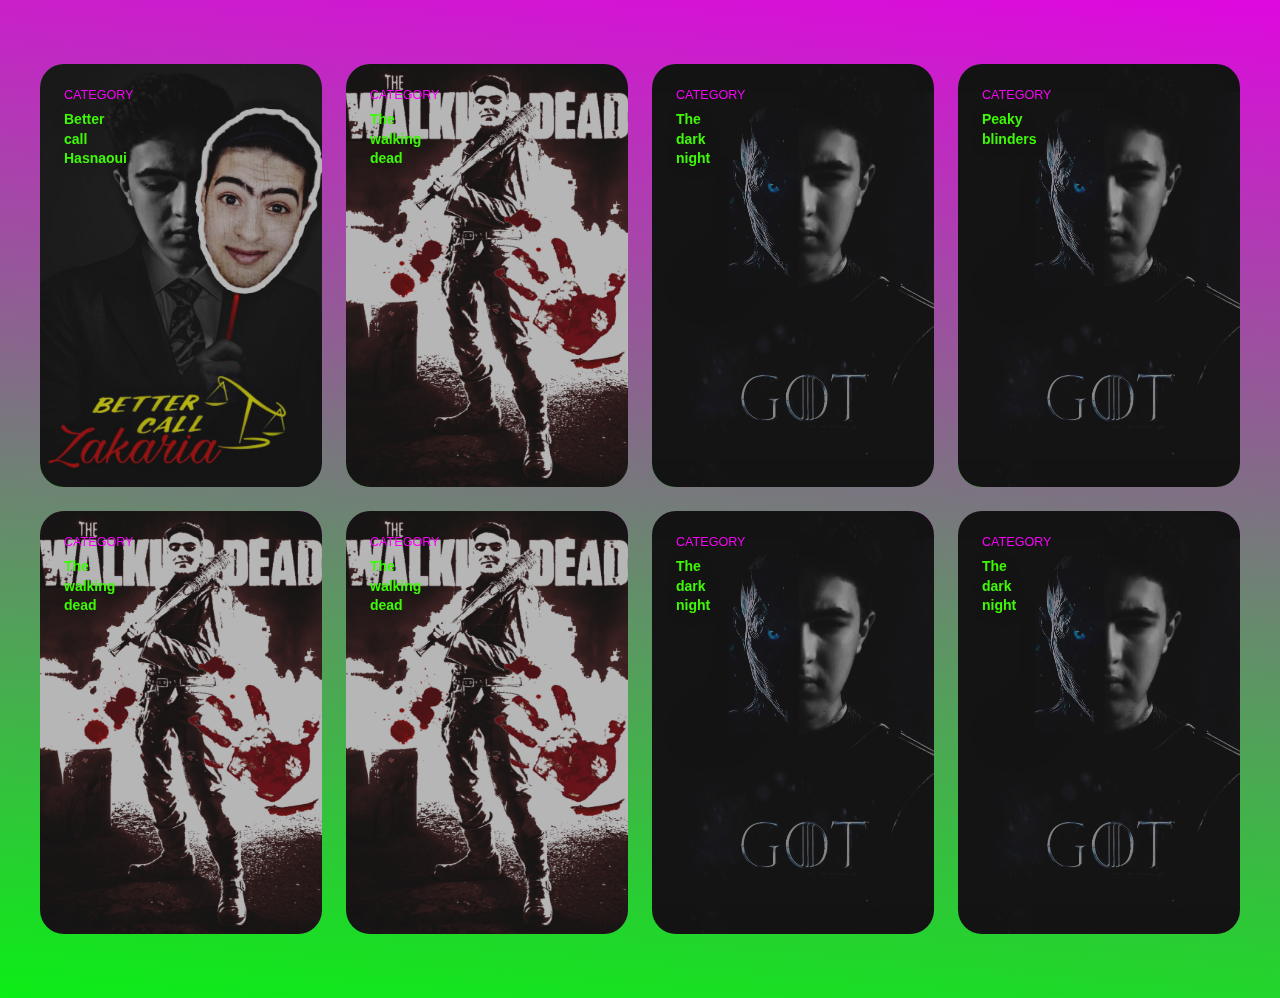
<file: index.html>
<!DOCTYPE html>
<html lang="en">
    <head>
        <meta charset="UTF-8"/>
        <meta name="viewport" content="width=device-width, initial-scale=1.0">
        <meta name="description" content="css filter card hasnaoui"/>
        <link rel="stylesheet" type="text/css" href="filter.css"/>
        <title> CSS Filter Card</title>
    </head>
    <body>
        <section class="hero-section">
            <div class="card-grid">
                <a class="card" href="#">
                    <div class="background_card" style="background-image: url(better_call-hasnaoui.jpg);"></div>
                    <div class="card_content">
                        <p class="card_category">Category</p>
                        <h3 class="card_heading">Better call Hasnaoui</h3>
                    </div>
                </a>
                <a class="card" href="#">
                    <div class="background_card" style="background-image: url(the_walking_dead.png);"></div>
                    <div class="card_content">
                        <p class="card_category">Category</p>
                        <h3 class="card_heading">The walking dead</h3>
                    </div>
                </a>
                <a class="card" href="#">
                    <div class="background_card" style="background-image: url(the_dark_night.jpg);"></div>
                    <div class="card_content">
                        <p class="card_category">Category</p>
                        <h3 class="card_heading">The dark night</h3>
                    </div>
                </a>
                <a class="card" href="#">
                    <div class="background_card" style="background-image: url(the_dark_night.jpg);"></div>
                    <div class="card_content">
                        <p class="card_category">Category</p>
                        <h3 class="card_heading">Peaky blinders</h3>
                    </div>
                </a>
                <a class="card" href="#">
                    <div class="background_card" style="background-image: url(the_walking_dead.png);"></div>
                    <div class="card_content">
                        <p class="card_category">Category</p>
                        <h3 class="card_heading">The walking dead</h3>
                    </div>
                </a>
                <a class="card" href="#">
                    <div class="background_card" style="background-image: url(the_walking_dead.png);"></div>
                    <div class="card_content">
                        <p class="card_category">Category</p>
                        <h3 class="card_heading">The walking dead</h3>
                    </div>
                </a>
                <a class="card" href="#">
                    <div class="background_card" style="background-image: url(the_dark_night.jpg);"></div>
                    <div class="card_content">
                        <p class="card_category">Category</p>
                        <h3 class="card_heading">The dark night</h3>
                    </div>
                </a>
                <a class="card" href="#">
                    <div class="background_card" style="background-image: url(the_dark_night.jpg);"></div>
                    <div class="card_content">
                        <p class="card_category">Category</p>
                        <h3 class="card_heading">The dark night</h3>
                    </div>
                </a>             
            </div>
        </section>
    </body>
</html>
</file>
<file: filter.css>
:root {
    --background-dark: #2d3548;
    --text-light: rgba(255,255,255,0.6);
    --text-lighter: rgba(255,255,255,0.9);
    --spacing-s: 8px;
    --spacing-m: 16px;
    --spacing-l: 24px;
    --spacing-xl: 32px;
    --spacing-xxl: 64px;
    --width-container: 1200px;
}

*{
    border: 0;
    margin: 0;
    padding: 0;
    box-sizing: border-box;
}

html {
    height: 100%;
    font-family: Verdana, Geneva, Tahoma, sans-serif;
    font-size: 14px;
}

body {
    height: 100%;
}

.hero-section {
    align-items: flex-start;
    background-image: linear-gradient(5deg, #0bee16 0%, #df08df 100%);
    display: flex;
    min-height: 100%;
    justify-content: center;
    padding: var(--spacing-xxl) var(--spacing-l);
}

.card-grid {
    display: grid;
    grid-template-columns: repeat(1, 1fr);
    grid-column-gap: var(--spacing-l);
    grid-row-gap: var(--spacing-l);
    max-width: var(--width-container);
    width: 100%;
}

@media(min-width: 540px) {
    .card-grid {
        grid-template-columns: repeat(2, 1fr);
    }
}

@media(min-width: 960px) {
    .card-grid {
        grid-template-columns: repeat(4, 1fr);
    }
}

.card {
    list-style: none;
    position: relative;
}
.card::before{
    content: "";
    display: block;
    padding-bottom: 150%;
    width: 100%;
    background-image: linear-gradient(45deg, #0bee16 0%, #df08df 100%);
    border-radius: 24px;
}
.background_card {
    background-size: cover;
    background-position: center;
    border-radius: var(--spacing-l);
    bottom: 0;
    filter: brightness(0.75) saturate(1.2) contrast(0.85);
    left: 0;
    position: absolute;
    right: 0;
    top: 0;
    transform-origin: center;
    transform: scale(1) translateZ(0);
    transition: filter 200ms linear, transform 200ms linear;
}
.card:hover .background_card {
    transform: scale(1.1) translateZ(0) ;
}
.card-grid:hover > .card:not(:hover) .background_card {
    filter: brightness(0.5) saturate(0) contrast(1.2) blur(20px);
}
.card_content{
    left: 0;
    padding: var(--spacing-l);
    position: absolute;
    top:0;
    transform: scale(1) translateZ(0);
    transition: filter 200ms linear, transform 200ms linear;
}
.card_category{
    color: rgb(248, 2, 248);
    font-size: 0.9rem;
    margin-bottom: var(--spacing-s);
    text-transform: uppercase;
}
.card_heading{
    color: rgb(63, 248, 7);
    font-size: 1rem;
    word-spacing: 100vw;
    line-height: 1.4;
    text-shadow: 2px 2px 20px rgba(0,0,0,0.2);
    
}

.card:hover .card_content {
    transform: scale(1.1) translateZ(0) ;
    z-index: -1;
}
</file>
